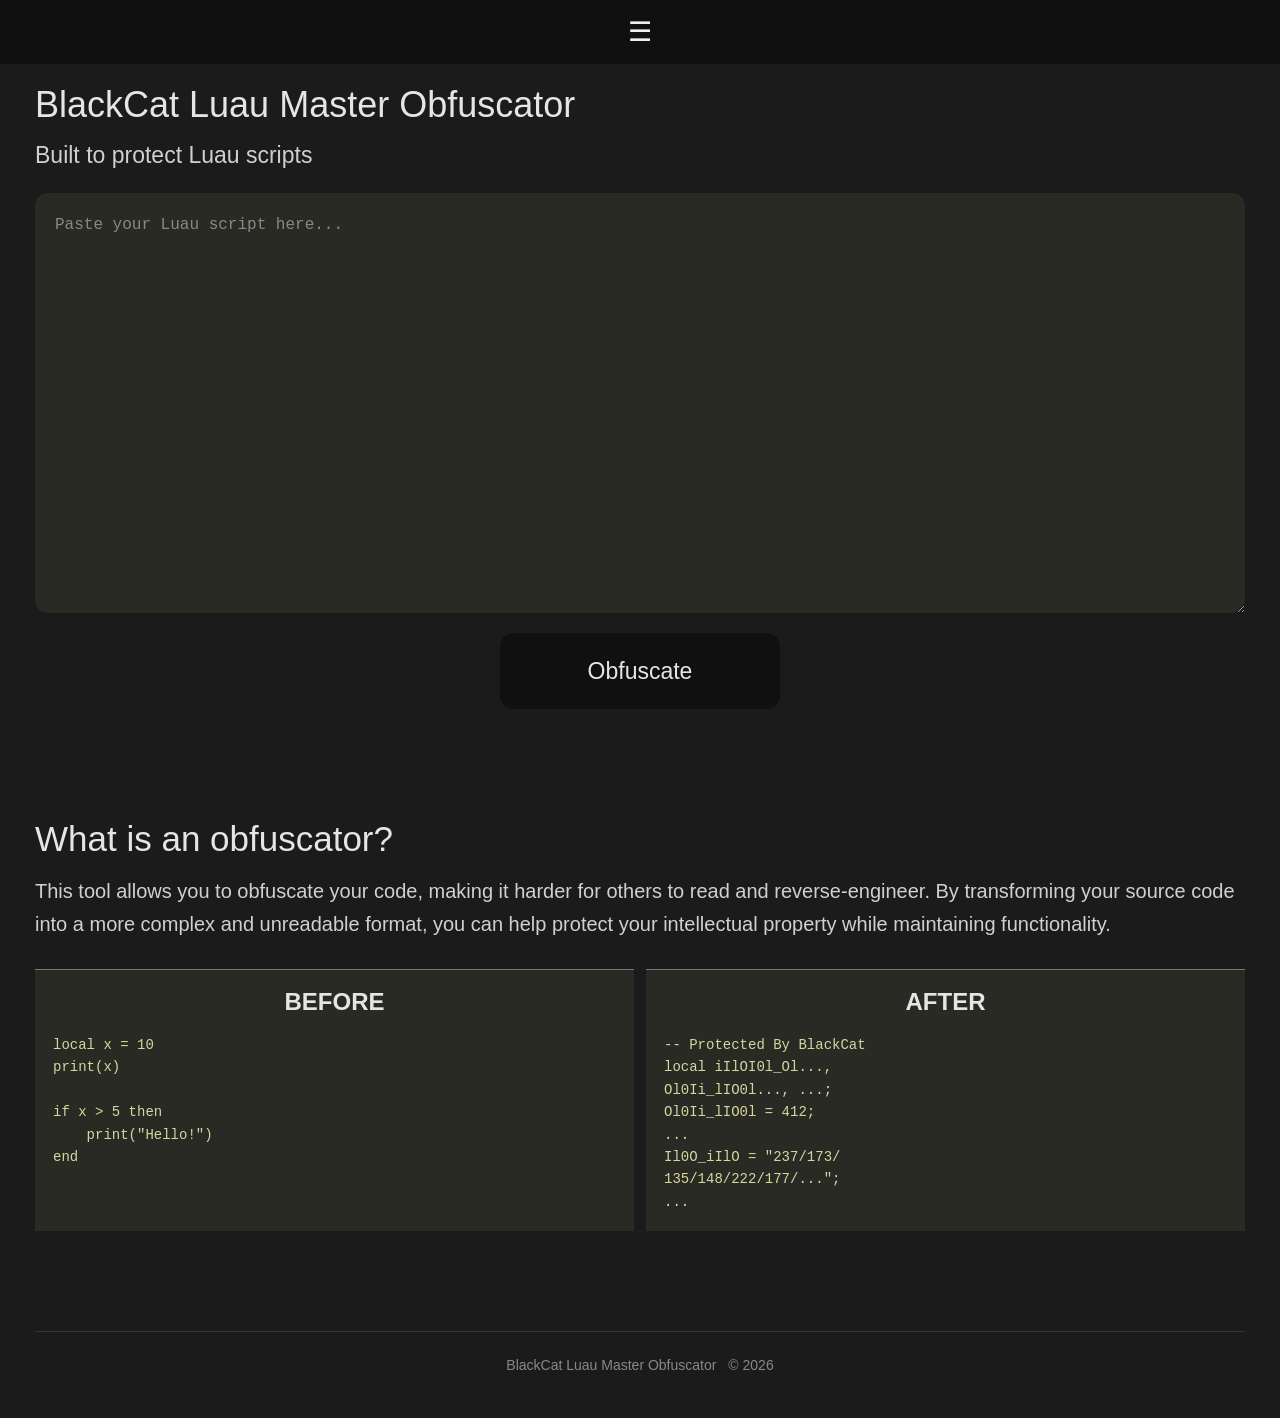
<file: index.html>
<!DOCTYPE html>
<html lang="en">

<head>
    <meta charset="UTF-8">
    <meta name="viewport" content="width=device-width, initial-scale=1.0">
    <meta name="theme-color" content="#1b1b1b">

    <title>BlackCat Luau Master Obfuscator</title>

    <link rel="stylesheet" href="style.css">
</head>

<body>

    <header class="topbar">
        <button class="menu-button" aria-label="Open menu">
            ☰
        </button>
    </header>

    <main class="container">

        <section class="main-section">

            <h1>BlackCat Luau Master Obfuscator</h1>

            <p class="subtitle">
                Built to protect Luau scripts
            </p>

            <div class="editor-container">

                <textarea
                    id="codeEditor"
                    class="code-editor"
                    placeholder="Paste your Luau script here..."
                    spellcheck="false"
                    autocapitalize="off"
                    autocomplete="off"
                ></textarea>

                <button
                    id="copyButton"
                    class="copy-button"
                    hidden
                >
                    Copy
                </button>

                <button
                    id="downloadButton"
                    class="download-button"
                    hidden
                >
                    Download
                </button>

            </div>

            <button
                id="obfuscateButton"
                class="obfuscate-button"
            >
                Obfuscate
            </button>

        </section>

        <section class="information">

            <h2>What is an obfuscator?</h2>

            <p>
                This tool allows you to obfuscate your code,
                making it harder for others to read and
                reverse-engineer. By transforming your source
                code into a more complex and unreadable format,
                you can help protect your intellectual property
                while maintaining functionality.
            </p>

            <div class="comparison">

                <div class="example before">
                    <span class="example-label">BEFORE</span>
                    <pre><code>local x = 10
print(x)

if x > 5 then
    print("Hello!")
end</code></pre>
                </div>

                <div class="example after">
                    <span class="example-label">AFTER</span>
                    <pre><code>-- Protected By BlackCat
local iIlOI0l_Ol...,
Ol0Ii_lIO0l..., ...;
Ol0Ii_lIO0l = 412;
...
Il0O_iIlO = "237/173/
135/148/222/177/...";
...</code></pre>
                </div>

            </div>

        </section>

        <footer>
            BlackCat Luau Master Obfuscator
            <span>© 2026</span>
        </footer>

    </main>

    <script src="blackcat.js"></script>
    <script src="script.js"></script>

</body>
</html>
</file>
<file: style.css>
* {
    margin: 0;
    padding: 0;
    box-sizing: border-box;
}

body {
    background: #1b1b1b;
    color: #e5e5e5;
    font-family: Arial, sans-serif;
}

.topbar {
    width: 100%;
    height: 64px;
    background: #101010;
    display: flex;
    align-items: center;
    justify-content: center;
}

.menu-button {
    background: none;
    border: none;
    color: #eee;
    font-size: 27px;
    cursor: pointer;
}

.container {
    width: 100%;
    max-width: 1250px;
    margin: auto;
    padding: 20px;
}

.main-section h1 {
    font-size: 36px;
    font-weight: 500;
    margin-bottom: 16px;
}

.subtitle {
    font-size: 23px;
    color: #cfcfcf;
    margin-bottom: 24px;
}

.editor-container {
    position: relative;
}

.code-editor {
    display: block;
    width: 100%;
    height: 420px;
    background: #292a24;
    color: #e5e5e5;
    border: none;
    border-radius: 13px;
    outline: none;
    padding: 20px;
    resize: vertical;
    font-family: monospace;
    font-size: 16px;
    line-height: 1.6;
}

.code-editor::placeholder {
    color: #888;
}

.copy-button {
    position: absolute;
    top: 15px;
    right: 15px;
    background: #101010;
    color: #e5e5e5;
    border: 1px solid #444;
    border-radius: 8px;
    padding: 8px 16px;
    font-size: 14px;
    cursor: pointer;
    transition: background 0.2s;
}

.copy-button:hover {
    background: #303030;
}

.download-button {
    position: absolute;
    top: 15px;
    right: 100px;
    background: #101010;
    color: #e5e5e5;
    border: 1px solid #444;
    border-radius: 8px;
    padding: 8px 16px;
    font-size: 14px;
    cursor: pointer;
    transition: background 0.2s;
}

.download-button:hover {
    background: #303030;
}

/* mesmo fix do copy-button: garante que "hidden" realmente esconda */
.download-button[hidden] {
    display: none;
}

.obfuscate-button {
    display: block;
    width: 280px;
    height: 76px;
    margin: 20px auto 0;
    background: #101010;
    color: #e5e5e5;
    border: none;
    border-radius: 14px;
    font-size: 23px;
    cursor: pointer;
    transition: background 0.2s;
}

.obfuscate-button:hover {
    background: #303030;
}

/* FIX: sem isso, o atributo "hidden" do JS nao conseguia esconder
   o botao, porque o "display: block" acima tinha a mesma prioridade
   e vinha depois no arquivo. */
.obfuscate-button[hidden] {
    display: none;
}

.information {
    margin-top: 110px;
}

.information h2 {
    font-size: 35px;
    font-weight: 500;
    margin-bottom: 16px;
}

.information p {
    font-size: 20px;
    line-height: 1.65;
    color: #d0d0d0;
}

.comparison {
    display: grid;
    grid-template-columns: 1fr 1fr;
    gap: 12px;
    margin-top: 28px;
}

.example {
    min-width: 0;
    min-height: 240px;
    background: #292a24;
    border-top: 1px solid #777;
    padding: 18px;
    overflow: hidden;
}

.example-label {
    display: block;
    text-align: center;
    font-size: 24px;
    font-weight: bold;
    margin-bottom: 18px;
}

.example pre {
    white-space: pre-wrap;
    overflow-wrap: anywhere;
    font-size: 14px;
    line-height: 1.6;
    color: #d6d6a0;
}

footer {
    margin-top: 100px;
    padding: 25px 0;
    border-top: 1px solid #333;
    text-align: center;
    color: #888;
    font-size: 14px;
}

footer span {
    margin-left: 8px;
}

@media (max-width: 600px) {
    .container {
        padding: 18px;
    }
    .main-section h1 {
        font-size: 27px;
    }
    .subtitle {
        font-size: 18px;
    }
    .code-editor {
        height: 400px;
        font-size: 14px;
    }
    .obfuscate-button {
        width: 75%;
        height: 68px;
        font-size: 20px;
    }
    .download-button {
        top: 55px;
        right: 15px;
    }
    .information {
        margin-top: 110px;
    }
    .information h2 {
        font-size: 27px;
    }
    .information p {
        font-size: 16px;
    }
    .comparison {
        grid-template-columns: 1fr;
    }
}
</file>
